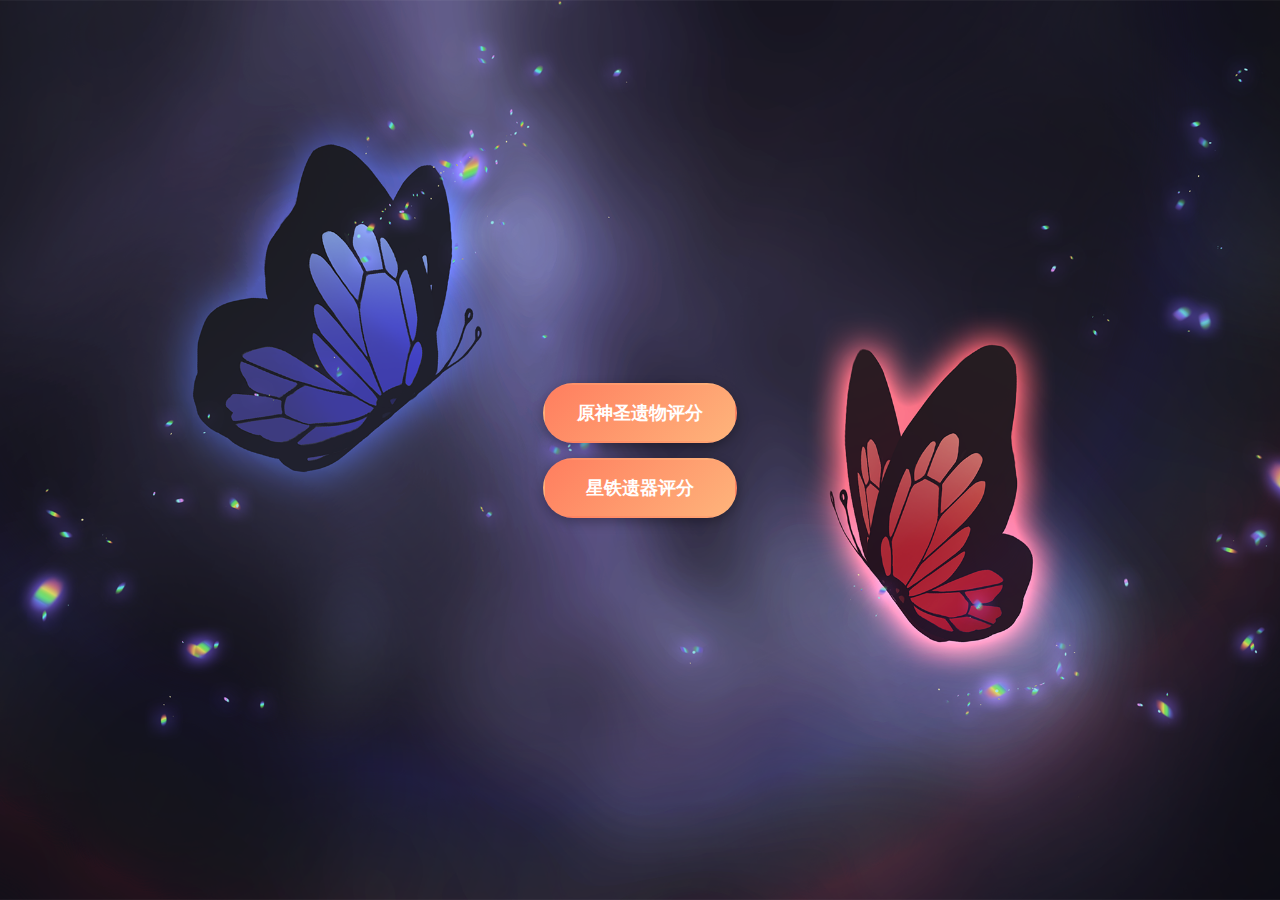
<file: index.html>
<!DOCTYPE html>
<html lang="zh">

<head>
    <meta charset="UTF-8">
    <meta name="viewport" content="width=device-width, initial-scale=1.0, maximum-scale=1.0, user-scalable=no">
    <title>静态网页</title>
    <link type="text/css" rel="stylesheet" href="style.css" />
</head>

<body>
    <div class="button-group">
        <a class="button" href="./原神圣遗物评分.html">原神圣遗物评分</a>
        <a class="button" href="./星铁遗器评分.html">星铁遗器评分</a>
    </div>
</body>

</html>
</file>
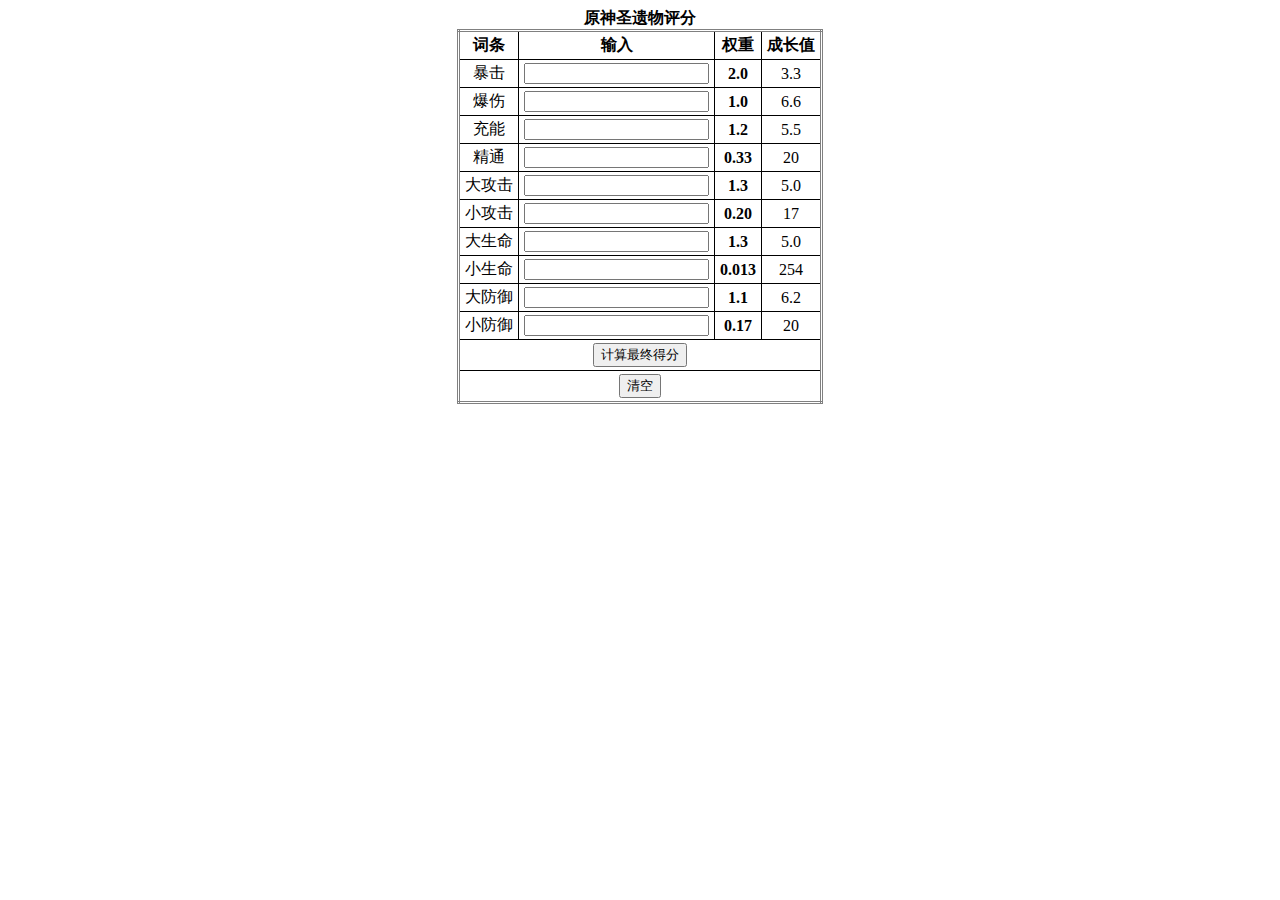
<file: 原神圣遗物评分.html>
<!DOCTYPE html>
<html>

<head>
    <meta charset="UTF-8">
    <meta name="viewport" content="width=device-width, initial-scale=1.0">
    <style type="text/css">
        @media (max-width: 768px) {
            table {
                width: 90%;
            }
        }

        table {
            margin: auto;
            text-align: center;
            border-collapse: collapse;
            border-style: double;
        }

        th,
        td {
            border: 0.5px solid;
            padding: 3px 5px;
        }

        td.height {
            font-weight: bold;
        }
    </style>
</head>

<body>
    <table>
        <caption>
            <b>原神圣遗物评分</b>
        </caption>
        <tr>
            <th>词条</th>
            <th>输入</th>
            <th>权重</th>
            <th>成长值</th>
        </tr>
        <tr>
            <td>暴击</td>
            <td>
                <form><input type="number" id="0" required></form>
            </td>
            <td class="height">2.0</td>
            <td>3.3</td>
        </tr>
        <tr>
            <td>爆伤</td>
            <td>
                <form><input type="number" id="1" required></form>
            </td>
            <td class="height">1.0</td>
            <td>6.6</td>
        </tr>
        <tr>
            <td>充能</td>
            <td>
                <form><input type="number" id="2" required></form>
            </td>
            <td class="height">1.2</td>
            <td>5.5</td>
        </tr>
        <tr>
            <td>精通</td>
            <td>
                <form><input type="number" id="3" required></form>
            </td>
            <td class="height">0.33</td>
            <td>20</td>
        </tr>
        <tr>
            <td>大攻击</td>
            <td>
                <form><input type="number" id="4" required></form>
            </td>
            <td class="height">1.3</td>
            <td>5.0</td>
        </tr>
        <tr>
            <td>小攻击</td>
            <td>
                <form><input type="number" id="5" required></form>
            </td>
            <td class="height">0.20</td>
            <td>17</td>
        </tr>
        <tr>
            <td>大生命</td>
            <td>
                <form><input type="number" id="6" required></form>
            </td>
            <td class="height">1.3</td>
            <td>5.0</td>
        </tr>
        <tr>
            <td>小生命</td>
            <td>
                <form><input type="number" id="7" required></form>
            </td>
            <td class="height">0.013</td>
            <td>254</td>
        </tr>
        <tr>
            <td>大防御</td>
            <td>
                <form><input type="number" id="8" required></form>
            </td>
            <td class="height">1.1</td>
            <td>6.2</td>
        </tr>
        <tr>
            <td>小防御</td>
            <td>
                <form><input type="number" id="9" required></form>
            </td>
            <td class="height">0.17</td>
            <td>20</td>
        </tr>
        <tr>
            <td colspan="4">
                <button type="button" onclick="handleInput()">计算最终得分</button>
                <b id="result"></b>
            </td>
        </tr>
        <tr>
            <td colspan="4">
                <button type="button" onclick="clearInput()">清空</button>
            </td>
        </tr>
    </table>

    <script type="text/javascript">
        function handleInput() {
            //获取输入的值
            let heightArray = [2, 1, 1.2, 0.33, 1.3, 0.2, 1.3, 0.013, 1.1, 0.17]
            let numArray = new Array(10);
            for (let index = 0; index < 10; index++) {
                let num = document.getElementById(String(index)).value;
                if (!isNaN(num) && num !== "") {
                    numArray[index] = parseFloat(num) * heightArray[index];
                }
                else {
                    numArray[index] = 0;
                }
            }
            document.getElementById('result').innerText = numArray.reduce(
                (acc, current) => acc + current, 0
            ).toFixed(2)
        }
        function clearInput() {
            //清空输入的值
            let inputs = document.querySelectorAll('input[type="number"]');
            inputs.forEach(input => {
                input.value = '';
            });
        }
    </script>
</body>

</html>
</file>
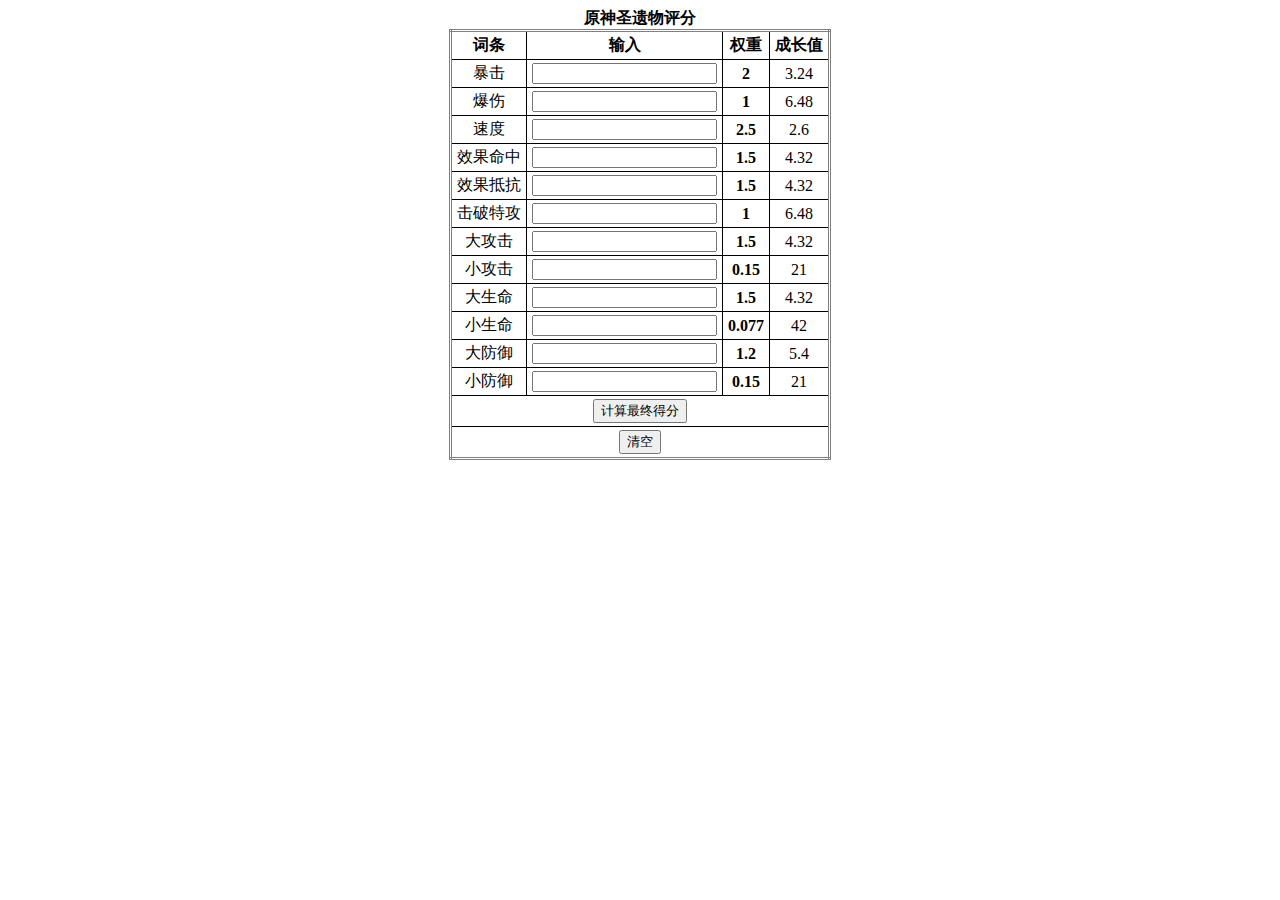
<file: 星铁遗器评分.html>
<!DOCTYPE html>
<html>

<head>
    <meta charset="UTF-8">
    <meta name="viewport" content="width=device-width, initial-scale=1.0">
    <style type="text/css">
        @media (max-width: 768px) {
            table {
                width: 90%;
            }
        }

        table {
            margin: auto;
            text-align: center;
            border-collapse: collapse;
            border-style: double;
        }

        th,
        td {
            border: 0.5px solid;
            padding: 3px 5px;
        }

        td.height {
            font-weight: bold;
        }
    </style>
</head>

<body>
    <table>
        <caption>
            <b>原神圣遗物评分</b>
        </caption>
        <tr>
            <th>词条</th>
            <th>输入</th>
            <th>权重</th>
            <th>成长值</th>
        </tr>
        <tr>
            <td>暴击</td>
            <td>
                <form><input type="number" id="0" required></form>
            </td>
            <td class="height">2</td>
            <td>3.24</td>
        </tr>
        <tr>
            <td>爆伤</td>
            <td>
                <form><input type="number" id="1" required></form>
            </td>
            <td class="height">1</td>
            <td>6.48</td>
        </tr>
        <tr>
            <td>速度</td>
            <td>
                <form><input type="number" id="2" required></form>
            </td>
            <td class="height">2.5</td>
            <td>2.6</td>
        </tr>
        <tr>
            <td>效果命中</td>
            <td>
                <form><input type="number" id="3" required></form>
            </td>
            <td class="height">1.5</td>
            <td>4.32</td>
        </tr>
        <tr>
            <td>效果抵抗</td>
            <td>
                <form><input type="number" id="4" required></form>
            </td>
            <td class="height">1.5</td>
            <td>4.32</td>
        </tr>
        <tr>
            <td>击破特攻</td>
            <td>
                <form><input type="number" id="5" required></form>
            </td>
            <td class="height">1</td>
            <td>6.48</td>
        </tr>
        <tr>
            <td>大攻击</td>
            <td>
                <form><input type="number" id="6" required></form>
            </td>
            <td class="height">1.5</td>
            <td>4.32</td>
        </tr>
        <tr>
            <td>小攻击</td>
            <td>
                <form><input type="number" id="7" required></form>
            </td>
            <td class="height">0.15</td>
            <td>21</td>
        </tr>
        <tr>
            <td>大生命</td>
            <td>
                <form><input type="number" id="8" required></form>
            </td>
            <td class="height">1.5</td>
            <td>4.32</td>
        </tr>
        <tr>
            <td>小生命</td>
            <td>
                <form><input type="number" id="9" required></form>
            </td>
            <td class="height">0.077</td>
            <td>42</td>
        </tr>
        <tr>
            <td>大防御</td>
            <td>
                <form><input type="number" id="10" required></form>
            </td>
            <td class="height">1.2</td>
            <td>5.4</td>
        </tr>
        <tr>
            <td>小防御</td>
            <td>
                <form><input type="number" id="11" required></form>
            </td>
            <td class="height">0.15</td>
            <td>21</td>
        </tr>
        <tr>
            <td colspan="4">
                <button type="button" onclick="handleInput()">计算最终得分</button>
                <b id="result"></b>
            </td>
        </tr>
        <tr>
            <td colspan="4">
                <button type="button" onclick="clearInput()">清空</button>
            </td>
        </tr>
    </table>

    <script type="text/javascript">
        function handleInput() {
            //获取输入的值
            let heightArray = [2, 1, 2.5, 1.5, 1.5, 1, 1.5, 0.15, 1.5, 0.077, 1.2, 0.15]
            let numArray = new Array(12);
            for (let index = 0; index < 12; index++) {
                let num = document.getElementById(String(index)).value;
                if (!isNaN(num) && num !== "") {
                    numArray[index] = parseFloat(num) * heightArray[index];
                }
                else {
                    numArray[index] = 0;
                }
            }
            document.getElementById('result').innerText = numArray.reduce(
                (acc, current) => acc + current, 0
            ).toFixed(2)
        }
        function clearInput() {
            //清空输入的值
            let inputs = document.querySelectorAll('input[type="number"]');
            inputs.forEach(input => {
                input.value = '';
            });
        }
    </script>
</body>

</html>
</file>
<file: style.css>
* {
    margin: 0;
    padding: 0;
    box-sizing: border-box;
}

body {
    min-height: 100vh;
    display: flex;
    justify-content: center;
    align-items: center;
    text-align: center;
    font-family: Arial, sans-serif;
    color: #fff;
    background-image: url('wallpaper/bc13haet9350hio.png');
    background-size: cover;
    background-position: center;
    background-repeat: no-repeat;
}

.button-group {
    display: flex;
    flex-direction: column;
    justify-content: center;
    gap: 15px;
    flex-wrap: wrap;
}

.button {
    padding: 1rem 2rem;
    font-size: 1.125rem;
    font-weight: bold;
    color: #fff;
    background: linear-gradient(135deg, #ff7e5f, #feb47b);
    border-radius: 50px;
    border: 2px solid transparent;
    cursor: pointer;
    box-shadow: 0 4px 12px rgba(0, 0, 0, 0.3);
    transition: all 0.3s ease;
    display: inline-block;
}

.button:focus {
    outline: 3px solid #feb47b;
    outline-offset: 2px;
}

.button:hover {
    transform: scale(1.05);
    background-color: #ff7e5f;
    box-shadow: 0 6px 20px rgba(0, 0, 0, 0.4);
}

.button:active {
    transform: scale(1);
    box-shadow: 0 4px 12px rgba(0, 0, 0, 0.3);
}

a {
    text-decoration: none;
    color: #fff;
    transition: color 0.3s ease, transform 0.3s ease;
}

a:active {
    color: #feb47b;
}
</file>
